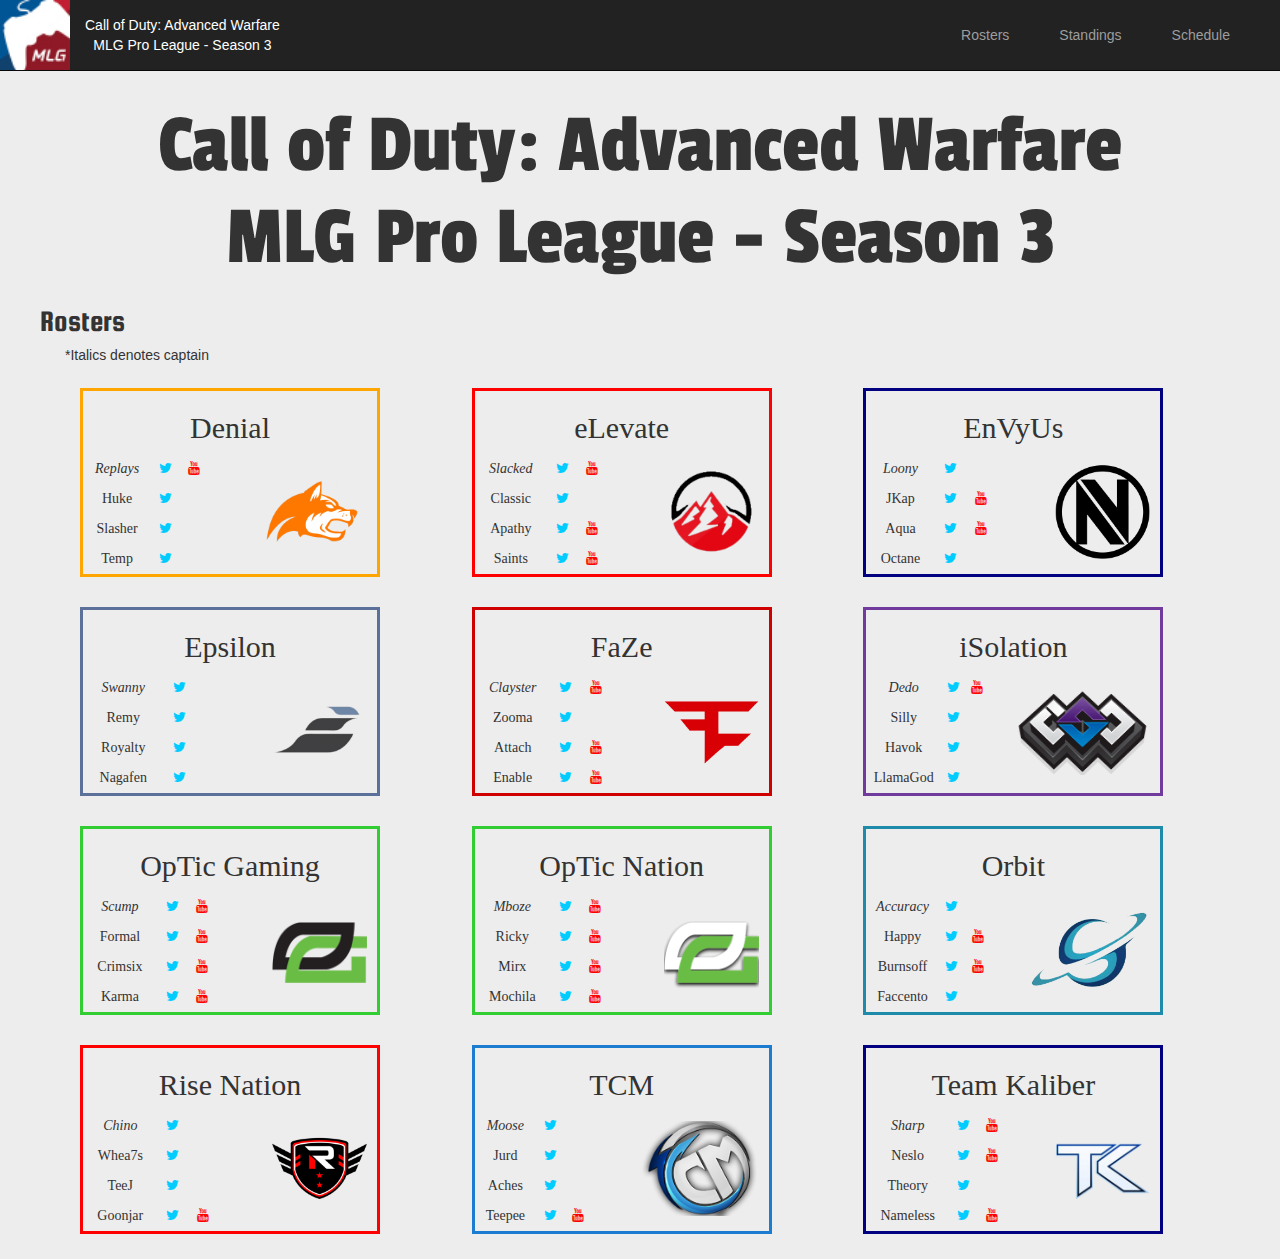
<file: index.html>
<!DOCTYPE html>

<html>

<head>
    <title>MLG Pro League - Season 3</title>
    <link rel="icon" href="favicon.ico">
    <link href='http://fonts.googleapis.com/css?family=Passion+One' rel='stylesheet' type='text/css'>
    <link href='http://fonts.googleapis.com/css?family=Squada+One' rel='stylesheet' type='text/css'>
    <link rel="stylesheet" href="css/bootstrap.css">
    <link rel="stylesheet" href="font-awesome/css/font-awesome.min.css">
    <link type="text/css" rel="stylesheet" href="home.css">
</head>

<body>
    <nav class="navbar navbar-inverse navbar-fixed-top">
        <ul class="nav navbar-nav">
            <li><img src="mlg_logo.jpg">
            </li>
            <li class="navbar-title">Call of Duty: Advanced Warfare
                <br>MLG Pro League - Season 3</li>
        </ul>
        <ul class="nav navbar-nav navbar-right">
            <li><a href="">Rosters</a>
            </li>
            <li><a href="">Standings</a>
            </li>
            <li><a href="">Schedule</a>
            </li>
        </ul>
    </nav>
    <div class="container-fluid">

        <h1>Call of Duty: Advanced Warfare<br>MLG Pro League - Season 3</h1>
        <h2>
            Rosters
        </h2>
        <div class="rosters">

            <h5>*Italics denotes captain</h5>
            <div class="col-xs-4">
                <table class="denial">
                    <th colspan="4">
                        <h2>Denial</h2>
                    </th>
                    <tr>
                        <td>
                            <p><em>Replays</em>
                            </p>
                        </td>
                        <td><a href="https://twitter.com/Denial_Replays"><i class="fa fa-twitter"></i></a>
                        </td>
                        <td><a href="https://www.youtube.com/user/ReplaysYT"><i class="fa fa-youtube"></i></a>
                        </td>
                        <td rowspan="4">
                            <img src="denial_logo.png" />
                        </td>
                    </tr>
                    <tr>
                        <td>
                            <p>Huke</p>
                        </td>
                        <td><a href="https://twitter.com/DenialHuke"><i class="fa fa-twitter"></i></a>
                        </td>
                        
                    </tr>
                    <tr>
                        <td>
                            <p>Slasher</p>
                        </td>
                        <td><a href="https://twitter.com/DenialSlasheR"><i class="fa fa-twitter"></i></a>
                        </td>
                    </tr>
                    <tr>
                        <td>
                            <p>Temp</p>
                        </td>
                        <td><a href="https://twitter.com/DenialTemp"><i class="fa fa-twitter"></i></a>
                        </td>
                        <td>
                        </td>
                    </tr>
                </table>
            </div>

            <div class="col-xs-4">
                <table class="elevate">
                    <th colspan="4">
                        <h2>eLevate</h2>
                    </th>
                    <tr>
                        <td>
                            <p><em>Slacked</em>
                            </p>
                        </td>
                        <td><a href="https://twitter.com/eLevateSlacked"><i class="fa fa-twitter"></i></a>
                        </td>
                        <td><a href="https://www.youtube.com/user/MrSlackedd"><i class="fa fa-youtube"></i></a>
                        </td>
                        <td rowspan="4">
                            <img src="elevate_logo.png" />
                        </td>
                    </tr>
                    <tr>
                        <td>
                            <p>Classic</p>
                        </td>
                        <td><a href="https://twitter.com/eLevateClassic"><i class="fa fa-twitter"></i></a>
                        </td>
                    </tr>
                    <tr>
                        <td>
                            <p>Apathy</p>
                        </td>
                        <td><a href="https://twitter.com/eLevateApathyy"><i class="fa fa-twitter"></i></a>
                        </td>
                        <td><a href="https://www.youtube.com/user/ApathyBZ"><i class="fa fa-youtube"></i></a>
                        </td>
                    </tr>
                    <tr>
                        <td>
                            <p>Saints</p>
                        </td>
                        <td><a href="https://twitter.com/eLevateSaints"><i class="fa fa-twitter"></i></a>
                        </td>
                        <td><a href="https://www.youtube.com/user/SaintsRF95"><i class="fa fa-youtube"></i></a>
                        </td>
                    </tr>
                </table>
            </div>

            <div class="col-xs-4">
                <table class="envy">
                    <th colspan="4">
                        <h2>EnVyUs</h2>
                    </th>
                    <tr>
                        <td>
                            <p><em>Loony</em>
                            </p>
                        </td>
                        <td><a href="https://twitter.com/EnVy_Loony"><i class="fa fa-twitter"></i></a>
                        </td>
                        <td>
                        </td>
                        <td rowspan="4">
                            <img src="envy_logo.png" />
                        </td>
                    </tr>
                    <tr>
                        <td>
                            <p>JKap</p>
                        </td>
                        <td><a href="https://twitter.com/JKap415"><i class="fa fa-twitter"></i></a>
                        </td>
                        <td><a href="https://www.youtube.com/user/JKapYT"><i class="fa fa-youtube"></i></a>
                        </td>
                    </tr>
                    <tr>
                        <td>
                            <p>Aqua</p>
                        </td>
                        <td><a href="https://twitter.com/EnVy_AquA"><i class="fa fa-twitter"></i></a>
                        </td>
                        <td><a href="https://www.youtube.com/user/UCdZpr1JMVMynw5bObR51SUA"><i class="fa fa-youtube"></i></a>
                        </td>
                    </tr>
                    <tr>
                        <td>
                            <p>Octane</p>
                        </td>
                        <td><a href="https://twitter.com/EnVyOctane"><i class="fa fa-twitter"></i></a>
                        </td>
                        <td>
                        </td>
                    </tr>
                </table>
            </div>
            <div class="col-xs-4">
                <table class="epsilon">
                    <th colspan="4">
                        <h2>Epsilon</h2>
                    </th>
                    <tr>
                        <td>
                            <p><em>Swanny</em>
                            </p>
                        </td>
                        <td><a href="https://twitter.com/CallumSwanny"><i class="fa fa-twitter"></i></a>
                        </td>
                        <td>
                        </td>
                        <td rowspan="4">
                            <img src="epsilon_logo.png" />
                        </td>
                    </tr>
                    <tr>
                        <td>
                            <p>Remy</p>
                        </td>
                        <td><a href="https://twitter.com/Epsilon_Remy"><i class="fa fa-twitter"></i></a>
                        </td>
                        <td>
                        </td>
                    </tr>
                    <tr>
                        <td>
                            <p>Royalty</p>
                        </td>
                        <td><a href="https://twitter.com/Epsilon_Royalty"><i class="fa fa-twitter"></i></a>
                        </td>
                        <td>
                        </td>
                    </tr>
                    <tr>
                        <td>
                            <p>Nagafen</p>
                        </td>
                        <td><a href="https://twitter.com/Epsilon_Nagafen"><i class="fa fa-twitter"></i></a>
                        </td>
                        <td>
                        </td>
                    </tr>
                </table>
            </div>

            <div class="col-xs-4">
                <table class="faze">
                    <th colspan="4">
                        <h2>FaZe</h2>
                    </th>
                    <tr>
                        <td>
                            <p><em>Clayster</em>
                            </p>
                        </td>
                        <td><a href="https://twitter.com/Clayster"><i class="fa fa-twitter"></i></a>
                        </td>
                        <td><a href="https://www.youtube.com/user/Clayster"><i class="fa fa-youtube"></i></a>
                        </td>
                        <td rowspan="4">
                            <img src="faze_logo.png" />
                        </td>
                    </tr>
                    <tr>
                        <td>
                            <p>Zooma</p>
                        </td>
                        <td><a href="https://twitter.com/FaZe_ZooMaa"><i class="fa fa-twitter"></i></a>
                        </td>
                        <td>
                        </td>
                    </tr>
                    <tr>
                        <td>
                            <p>Attach</p>
                        </td>
                        <td><a href="https://twitter.com/FaZeAttach"><i class="fa fa-twitter"></i></a>
                        </td>
                        <td><a href="https://www.youtube.com/user/DillonAttach"><i class="fa fa-youtube"></i></a>
                        </td>
                    </tr>
                    <tr>
                        <td>
                            <p>Enable</p>
                        </td>
                        <td><a href="https://twitter.com/enable_"><i class="fa fa-twitter"></i></a>
                        </td>
                        <td><a href="https://www.youtube.com/user/EnableIan"><i class="fa fa-youtube"></i></a>
                        </td>
                    </tr>
                </table>
            </div>

            <div class="col-xs-4">
                <table class="isolation">
                    <th colspan="4">
                        <h2>iSolation</h2>
                    </th>
                    <tr>
                        <td>
                            <p><em>Dedo</em>
                            </p>
                        </td>
                        <td><a href="https://twitter.com/KDedo"><i class="fa fa-twitter"></i></a>
                        </td>
                        <td><a href="https://www.youtube.com/user/DedoKenneth"><i class="fa fa-youtube"></i></a>
                        </td>
                        <td rowspan="4">
                            <img src="isolation_logo.png" />
                        </td>
                    </tr>
                    <tr>
                        <td>
                            <p>Silly</p>
                        </td>
                        <td><a href="https://twitter.com/206SiLLY"><i class="fa fa-twitter"></i></a>
                        </td>
                        <td>
                        </td>
                    </tr>
                    <tr>
                        <td>
                            <p>Havok</p>
                        </td>
                        <td><a href="https://twitter.com/iSo_Havokk"><i class="fa fa-twitter"></i></a>
                        </td>
                        <td>
                        </td>
                    </tr>
                    <tr>
                        <td>
                            <p>LlamaGod</p>
                        </td>
                        <td><a href="https://twitter.com/iSo_LlamaGod"><i class="fa fa-twitter"></i></a>
                        </td>
                        <td>
                        </td>
                    </tr>
                </table>
            </div>
            <div class="col-xs-4">
                <table class="optic">
                    <th colspan="4">
                        <h2>OpTic Gaming</h2>
                    </th>
                    <tr>
                        <td>
                            <p><em>Scump</em>
                            </p>
                        </td>
                        <td><a href="https://twitter.com/OpTic_Scumper"><i class="fa fa-twitter"></i></a>
                        </td>
                        <td><a href="https://www.youtube.com/user/Scumperjumper"><i class="fa fa-youtube"></i></a>
                        </td>
                        <td rowspan="4">
                            <img src="optic_gaming_logo.png" />
                        </td>
                    </tr>
                    <tr>
                        <td>
                            <p>Formal</p>
                        </td>
                        <td><a href="https://twitter.com/OpTic_FormaL"><i class="fa fa-twitter"></i></a>
                        </td>
                        <td><a href="https://www.youtube.com/user/FormaLCoD"><i class="fa fa-youtube"></i></a>
                        </td>
                    </tr>
                    <tr>
                        <td>
                            <p>Crimsix</p>
                        </td>
                        <td><a href="https://twitter.com/OpTic_Crimsix"><i class="fa fa-twitter"></i></a>
                        </td>
                        <td><a href="https://www.youtube.com/user/Crimsixian"><i class="fa fa-youtube"></i></a>
                        </td>
                    </tr>
                    <tr>
                        <td>
                            <p>Karma</p>
                        </td>
                        <td><a href="https://twitter.com/OpTic_DKarma"><i class="fa fa-twitter"></i></a>
                        </td>
                        <td><a href="https://www.youtube.com/user/karmaisbos"><i class="fa fa-youtube"></i></a>
                        </td>
                    </tr>
                </table>
            </div>

            <div class="col-xs-4">
                <table class="optic">
                    <th colspan="4">
                        <h2>OpTic Nation</h2>
                    </th>
                    <tr>
                        <td>
                            <p><em>Mboze</em>
                            </p>
                        </td>
                        <td><a href="https://twitter.com/OpTic_MBoZe"><i class="fa fa-twitter"></i></a>
                        </td>
                        <td><a href="https://www.youtube.com/user/MBoZeYT"><i class="fa fa-youtube"></i></a>
                        </td>
                        <td rowspan="4">
                            <img src="optic_nation_logo.png" />
                        </td>
                    </tr>
                    <tr>
                        <td>
                            <p>Ricky</p>
                        </td>
                        <td><a href="https://twitter.com/OpTic_Rickay"><i class="fa fa-twitter"></i></a>
                        </td>
                        <td><a href="https://www.youtube.com/user/RickStacy415"><i class="fa fa-youtube"></i></a>
                        </td>
                    </tr>
                    <tr>
                        <td>
                            <p>Mirx</p>
                        </td>
                        <td><a href="https://twitter.com/OpTic_MiRx"><i class="fa fa-twitter"></i></a>
                        </td>
                        <td><a href="https://www.youtube.com/user/Therealmirx "><i class="fa fa-youtube"></i></a>
                        </td>
                    </tr>
                    <tr>
                        <td>
                            <p>Mochila</p>
                        </td>
                        <td><a href="https://twitter.com/OpTic_Mochila"><i class="fa fa-twitter"></i></a>
                        </td>
                        <td><a href="https://www.youtube.com/user/MLGMochila "><i class="fa fa-youtube"></i></a>
                        </td>
                    </tr>
                </table>
            </div>

            <div class="col-xs-4">
                <table class="orbit">
                    <th colspan="4">
                        <h2>Orbit</h2>
                    </th>
                    <tr>
                        <td>
                            <p><em>Accuracy</em>
                            </p>
                        </td>
                        <td><a href="https://twitter.com/Orbit_Accuracy"><i class="fa fa-twitter"></i></a>
                        </td>
                        <td>
                        </td>
                        <td rowspan="4">
                            <img src="orbit_logo.png" />
                        </td>
                    </tr>
                    <tr>
                        <td>
                            <p>Happy</p>
                        </td>
                        <td><a href="https://twitter.com/Orbit_happy"><i class="fa fa-twitter"></i></a>
                        </td>
                        <td><a href="https://www.youtube.com/user/HappyHours101"><i class="fa fa-youtube"></i></a>
                        </td>
                    </tr>
                    <tr>
                        <td>
                            <p>Burnsoff</p>
                        </td>
                        <td><a href="https://twitter.com/Orbit_BURNS"><i class="fa fa-twitter"></i></a>
                        </td>
                        <td><a href="https://www.youtube.com/user/Burnsofftv"><i class="fa fa-youtube"></i></a>
                        </td>
                    </tr>
                    <tr>
                        <td>
                            <p>Faccento</p>
                        </td>
                        <td><a href="https://twitter.com/Orbit_Faccento"><i class="fa fa-twitter"></i></a>
                        </td>
                        <td>
                        </td>
                    </tr>
                </table>
            </div>
            <div class="col-xs-4">
                <table class="rise Nation">
                    <th colspan="4">
                        <h2>Rise Nation</h2>
                    </th>
                    <tr>
                        <td>
                            <p><em>Chino</em>
                            </p>
                        </td>
                        <td><a href="https://twitter.com/RiseChino"><i class="fa fa-twitter"></i></a>
                        </td>
                        <td>
                        </td>
                        <td rowspan="4">
                            <img src="rise_logo.png" />
                        </td>
                    </tr>
                    <tr>
                        <td>
                            <p>Whea7s</p>
                        </td>
                        <td><a href="https://twitter.com/RiseWhea7sus"><i class="fa fa-twitter"></i></a>
                        </td>
                        <td>
                        </td>
                    </tr>
                    <tr>
                        <td>
                            <p>TeeJ</p>
                        </td>
                        <td><a href="https://twitter.com/RiseTJHaly"><i class="fa fa-twitter"></i></a>
                        </td>
                        <td>
                        </td>
                    </tr>
                    <tr>
                        <td>
                            <p>Goonjar</p>
                        </td>
                        <td><a href="https://twitter.com/Goonjar"><i class="fa fa-twitter"></i></a>
                        </td>
                        <td><a href="https://www.youtube.com/user/Goooonjar"><i class="fa fa-youtube"></i></a>
                        </td>
                    </tr>
                </table>
            </div>

            <div class="col-xs-4">
                <table class="tcm">
                    <th colspan="4">
                        <h2>TCM</h2>
                    </th>
                    <tr>
                        <td>
                            <p><em>Moose</em>
                            </p>
                        </td>
                        <td><a href="https://twitter.com/TCM_Moose"><i class="fa fa-twitter"></i></a>
                        </td>
                        <td>
                        </td>
                        <td rowspan="4">
                            <img src="tcm_logo.png" />
                        </td>
                    </tr>
                    <tr>
                        <td>
                            <p>Jurd</p>
                        </td>
                        <td><a href="https://twitter.com/TCM_Jurd"><i class="fa fa-twitter"></i></a>
                        </td>
                        <td>
                        </td>
                    </tr>
                    <tr>
                        <td>
                            <p>Aches</p>
                        </td>
                        <td><a href="https://twitter.com/TCM_ACHES"><i class="fa fa-twitter"></i></a>
                        </td>
                        <td>
                        </td>
                    </tr>
                    <tr>
                        <td>
                            <p>Teepee</p>
                        </td>
                        <td><a href="https://twitter.com/TCM_TeePee"><i class="fa fa-twitter"></i></a>
                        </td>
                        <td><a href="https://www.youtube.com/user/TeePeeCoD"><i class="fa fa-youtube"></i></a>
                        </td>
                    </tr>
                </table>
            </div>

            <div class="col-xs-4">
                <table class="tk">
                    <th colspan="4">
                        <h2>Team Kaliber</h2>
                    </th>
                    <tr>
                        <td>
                            <p><em>Sharp</em>
                            </p>
                        </td>
                        <td><a href="https://twitter.com/Sharp_tK"><i class="fa fa-twitter"></i></a>
                        </td>
                        <td><a href="https://www.youtube.com/user/TheSharptube"><i class="fa fa-youtube"></i></a>
                        </td>
                        <td rowspan="4">
                            <img src="team_kaliber_logo.png" />
                        </td>
                    </tr>
                    <tr>
                        <td>
                            <p>Neslo</p>
                        </td>
                        <td><a href="https://twitter.com/Neslo"><i class="fa fa-twitter"></i></a>
                        </td>
                        <td><a href="https://www.youtube.com/user/IamNeslo"><i class="fa fa-youtube"></i></a>
                        </td>
                    </tr>
                    <tr>
                        <td>
                            <p>Theory</p>
                        </td>
                        <td><a href="https://twitter.com/Theory_tK"><i class="fa fa-twitter"></i></a>
                        </td>
                        <td>
                        </td>
                    </tr>
                    <tr>
                        <td>
                            <p>Nameless</p>
                        </td>
                        <td><a href="https://twitter.com/NAMELESS"><i class="fa fa-twitter"></i></a>
                        </td>
                        <td><a href="https://www.youtube.com/user/OGNameLeSs"><i class="fa fa-youtube"></i></a>
                        </td>
                    </tr>
                </table>
            </div>
        </div>
    </div>
</body>

</html>
</file>
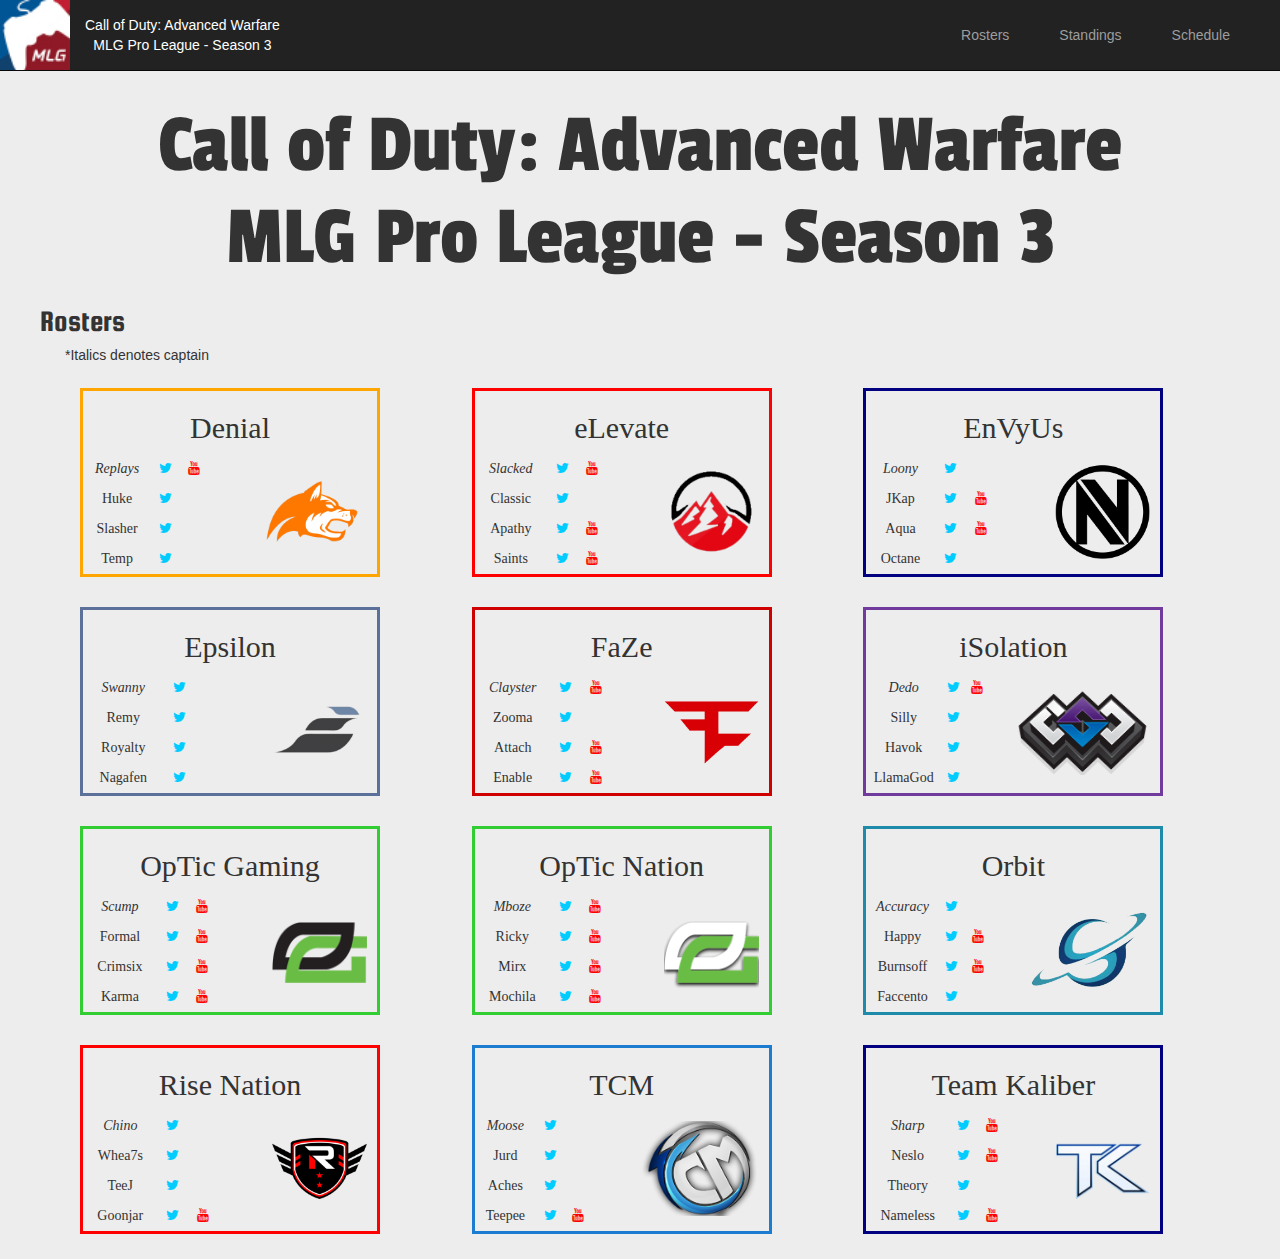
<file: rosters.html>
<!DOCTYPE html>

<html>

<head>
    <title>MLG Pro League - Season 3</title>
    <link rel="icon" href="favicon.ico">
    <link href='http://fonts.googleapis.com/css?family=Passion+One' rel='stylesheet' type='text/css'>
    <link href='http://fonts.googleapis.com/css?family=Squada+One' rel='stylesheet' type='text/css'>
    <link rel="stylesheet" href="css/bootstrap.css">
    <link rel="stylesheet" href="font-awesome/css/font-awesome.min.css">
    <link type="text/css" rel="stylesheet" href="home.css">
</head>

<body>
    <nav class="navbar navbar-inverse navbar-fixed-top">
        <ul class="nav navbar-nav">
            <li><img src="mlg_logo.jpg">
            </li>
            <li class="navbar-title">Call of Duty: Advanced Warfare
                <br>MLG Pro League - Season 3</li>
        </ul>
        <ul class="nav navbar-nav navbar-right">
            <li><a href="">Rosters</a>
            </li>
            <li><a href="">Standings</a>
            </li>
            <li><a href="">Schedule</a>
            </li>
        </ul>
    </nav>
    <div class="container-fluid">

        <h1>Call of Duty: Advanced Warfare<br>MLG Pro League - Season 3</h1>
        <h2>
            Rosters
        </h2>
        <div class="rosters">

            <h5>*Italics denotes captain</h5>
            <div class="col-xs-4">
                <table class="denial">
                    <th colspan="4">
                        <h2>Denial</h2>
                    </th>
                    <tr>
                        <td>
                            <p><em>Replays</em>
                            </p>
                        </td>
                        <td><a href="https://twitter.com/Denial_Replays"><i class="fa fa-twitter"></i></a>
                        </td>
                        <td><a href="https://www.youtube.com/user/ReplaysYT"><i class="fa fa-youtube"></i></a>
                        </td>
                        <td rowspan="4">
                            <img src="denial_logo.png" />
                        </td>
                    </tr>
                    <tr>
                        <td>
                            <p>Huke</p>
                        </td>
                        <td><a href="https://twitter.com/DenialHuke"><i class="fa fa-twitter"></i></a>
                        </td>
                        
                    </tr>
                    <tr>
                        <td>
                            <p>Slasher</p>
                        </td>
                        <td><a href="https://twitter.com/DenialSlasheR"><i class="fa fa-twitter"></i></a>
                        </td>
                    </tr>
                    <tr>
                        <td>
                            <p>Temp</p>
                        </td>
                        <td><a href="https://twitter.com/DenialTemp"><i class="fa fa-twitter"></i></a>
                        </td>
                        <td>
                        </td>
                    </tr>
                </table>
            </div>

            <div class="col-xs-4">
                <table class="elevate">
                    <th colspan="4">
                        <h2>eLevate</h2>
                    </th>
                    <tr>
                        <td>
                            <p><em>Slacked</em>
                            </p>
                        </td>
                        <td><a href="https://twitter.com/eLevateSlacked"><i class="fa fa-twitter"></i></a>
                        </td>
                        <td><a href="https://www.youtube.com/user/MrSlackedd"><i class="fa fa-youtube"></i></a>
                        </td>
                        <td rowspan="4">
                            <img src="elevate_logo.png" />
                        </td>
                    </tr>
                    <tr>
                        <td>
                            <p>Classic</p>
                        </td>
                        <td><a href="https://twitter.com/eLevateClassic"><i class="fa fa-twitter"></i></a>
                        </td>
                    </tr>
                    <tr>
                        <td>
                            <p>Apathy</p>
                        </td>
                        <td><a href="https://twitter.com/eLevateApathyy"><i class="fa fa-twitter"></i></a>
                        </td>
                        <td><a href="https://www.youtube.com/user/ApathyBZ"><i class="fa fa-youtube"></i></a>
                        </td>
                    </tr>
                    <tr>
                        <td>
                            <p>Saints</p>
                        </td>
                        <td><a href="https://twitter.com/eLevateSaints"><i class="fa fa-twitter"></i></a>
                        </td>
                        <td><a href="https://www.youtube.com/user/SaintsRF95"><i class="fa fa-youtube"></i></a>
                        </td>
                    </tr>
                </table>
            </div>

            <div class="col-xs-4">
                <table class="envy">
                    <th colspan="4">
                        <h2>EnVyUs</h2>
                    </th>
                    <tr>
                        <td>
                            <p><em>Loony</em>
                            </p>
                        </td>
                        <td><a href="https://twitter.com/EnVy_Loony"><i class="fa fa-twitter"></i></a>
                        </td>
                        <td>
                        </td>
                        <td rowspan="4">
                            <img src="envy_logo.png" />
                        </td>
                    </tr>
                    <tr>
                        <td>
                            <p>JKap</p>
                        </td>
                        <td><a href="https://twitter.com/JKap415"><i class="fa fa-twitter"></i></a>
                        </td>
                        <td><a href="https://www.youtube.com/user/JKapYT"><i class="fa fa-youtube"></i></a>
                        </td>
                    </tr>
                    <tr>
                        <td>
                            <p>Aqua</p>
                        </td>
                        <td><a href="https://twitter.com/EnVy_AquA"><i class="fa fa-twitter"></i></a>
                        </td>
                        <td><a href="https://www.youtube.com/user/UCdZpr1JMVMynw5bObR51SUA"><i class="fa fa-youtube"></i></a>
                        </td>
                    </tr>
                    <tr>
                        <td>
                            <p>Octane</p>
                        </td>
                        <td><a href="https://twitter.com/EnVyOctane"><i class="fa fa-twitter"></i></a>
                        </td>
                        <td>
                        </td>
                    </tr>
                </table>
            </div>
            <div class="col-xs-4">
                <table class="epsilon">
                    <th colspan="4">
                        <h2>Epsilon</h2>
                    </th>
                    <tr>
                        <td>
                            <p><em>Swanny</em>
                            </p>
                        </td>
                        <td><a href="https://twitter.com/CallumSwanny"><i class="fa fa-twitter"></i></a>
                        </td>
                        <td>
                        </td>
                        <td rowspan="4">
                            <img src="epsilon_logo.png" />
                        </td>
                    </tr>
                    <tr>
                        <td>
                            <p>Remy</p>
                        </td>
                        <td><a href="https://twitter.com/Epsilon_Remy"><i class="fa fa-twitter"></i></a>
                        </td>
                        <td>
                        </td>
                    </tr>
                    <tr>
                        <td>
                            <p>Royalty</p>
                        </td>
                        <td><a href="https://twitter.com/Epsilon_Royalty"><i class="fa fa-twitter"></i></a>
                        </td>
                        <td>
                        </td>
                    </tr>
                    <tr>
                        <td>
                            <p>Nagafen</p>
                        </td>
                        <td><a href="https://twitter.com/Epsilon_Nagafen"><i class="fa fa-twitter"></i></a>
                        </td>
                        <td>
                        </td>
                    </tr>
                </table>
            </div>

            <div class="col-xs-4">
                <table class="faze">
                    <th colspan="4">
                        <h2>FaZe</h2>
                    </th>
                    <tr>
                        <td>
                            <p><em>Clayster</em>
                            </p>
                        </td>
                        <td><a href="https://twitter.com/Clayster"><i class="fa fa-twitter"></i></a>
                        </td>
                        <td><a href="https://www.youtube.com/user/Clayster"><i class="fa fa-youtube"></i></a>
                        </td>
                        <td rowspan="4">
                            <img src="faze_logo.png" />
                        </td>
                    </tr>
                    <tr>
                        <td>
                            <p>Zooma</p>
                        </td>
                        <td><a href="https://twitter.com/FaZe_ZooMaa"><i class="fa fa-twitter"></i></a>
                        </td>
                        <td>
                        </td>
                    </tr>
                    <tr>
                        <td>
                            <p>Attach</p>
                        </td>
                        <td><a href="https://twitter.com/FaZeAttach"><i class="fa fa-twitter"></i></a>
                        </td>
                        <td><a href="https://www.youtube.com/user/DillonAttach"><i class="fa fa-youtube"></i></a>
                        </td>
                    </tr>
                    <tr>
                        <td>
                            <p>Enable</p>
                        </td>
                        <td><a href="https://twitter.com/enable_"><i class="fa fa-twitter"></i></a>
                        </td>
                        <td><a href="https://www.youtube.com/user/EnableIan"><i class="fa fa-youtube"></i></a>
                        </td>
                    </tr>
                </table>
            </div>

            <div class="col-xs-4">
                <table class="isolation">
                    <th colspan="4">
                        <h2>iSolation</h2>
                    </th>
                    <tr>
                        <td>
                            <p><em>Dedo</em>
                            </p>
                        </td>
                        <td><a href="https://twitter.com/KDedo"><i class="fa fa-twitter"></i></a>
                        </td>
                        <td><a href="https://www.youtube.com/user/DedoKenneth"><i class="fa fa-youtube"></i></a>
                        </td>
                        <td rowspan="4">
                            <img src="isolation_logo.png" />
                        </td>
                    </tr>
                    <tr>
                        <td>
                            <p>Silly</p>
                        </td>
                        <td><a href="https://twitter.com/206SiLLY"><i class="fa fa-twitter"></i></a>
                        </td>
                        <td>
                        </td>
                    </tr>
                    <tr>
                        <td>
                            <p>Havok</p>
                        </td>
                        <td><a href="https://twitter.com/iSo_Havokk"><i class="fa fa-twitter"></i></a>
                        </td>
                        <td>
                        </td>
                    </tr>
                    <tr>
                        <td>
                            <p>LlamaGod</p>
                        </td>
                        <td><a href="https://twitter.com/iSo_LlamaGod"><i class="fa fa-twitter"></i></a>
                        </td>
                        <td>
                        </td>
                    </tr>
                </table>
            </div>
            <div class="col-xs-4">
                <table class="optic">
                    <th colspan="4">
                        <h2>OpTic Gaming</h2>
                    </th>
                    <tr>
                        <td>
                            <p><em>Scump</em>
                            </p>
                        </td>
                        <td><a href="https://twitter.com/OpTic_Scumper"><i class="fa fa-twitter"></i></a>
                        </td>
                        <td><a href="https://www.youtube.com/user/Scumperjumper"><i class="fa fa-youtube"></i></a>
                        </td>
                        <td rowspan="4">
                            <img src="optic_gaming_logo.png" />
                        </td>
                    </tr>
                    <tr>
                        <td>
                            <p>Formal</p>
                        </td>
                        <td><a href="https://twitter.com/OpTic_FormaL"><i class="fa fa-twitter"></i></a>
                        </td>
                        <td><a href="https://www.youtube.com/user/FormaLCoD"><i class="fa fa-youtube"></i></a>
                        </td>
                    </tr>
                    <tr>
                        <td>
                            <p>Crimsix</p>
                        </td>
                        <td><a href="https://twitter.com/OpTic_Crimsix"><i class="fa fa-twitter"></i></a>
                        </td>
                        <td><a href="https://www.youtube.com/user/Crimsixian"><i class="fa fa-youtube"></i></a>
                        </td>
                    </tr>
                    <tr>
                        <td>
                            <p>Karma</p>
                        </td>
                        <td><a href="https://twitter.com/OpTic_DKarma"><i class="fa fa-twitter"></i></a>
                        </td>
                        <td><a href="https://www.youtube.com/user/karmaisbos"><i class="fa fa-youtube"></i></a>
                        </td>
                    </tr>
                </table>
            </div>

            <div class="col-xs-4">
                <table class="optic">
                    <th colspan="4">
                        <h2>OpTic Nation</h2>
                    </th>
                    <tr>
                        <td>
                            <p><em>Mboze</em>
                            </p>
                        </td>
                        <td><a href="https://twitter.com/OpTic_MBoZe"><i class="fa fa-twitter"></i></a>
                        </td>
                        <td><a href="https://www.youtube.com/user/MBoZeYT"><i class="fa fa-youtube"></i></a>
                        </td>
                        <td rowspan="4">
                            <img src="optic_nation_logo.png" />
                        </td>
                    </tr>
                    <tr>
                        <td>
                            <p>Ricky</p>
                        </td>
                        <td><a href="https://twitter.com/OpTic_Rickay"><i class="fa fa-twitter"></i></a>
                        </td>
                        <td><a href="https://www.youtube.com/user/RickStacy415"><i class="fa fa-youtube"></i></a>
                        </td>
                    </tr>
                    <tr>
                        <td>
                            <p>Mirx</p>
                        </td>
                        <td><a href="https://twitter.com/OpTic_MiRx"><i class="fa fa-twitter"></i></a>
                        </td>
                        <td><a href="https://www.youtube.com/user/Therealmirx "><i class="fa fa-youtube"></i></a>
                        </td>
                    </tr>
                    <tr>
                        <td>
                            <p>Mochila</p>
                        </td>
                        <td><a href="https://twitter.com/OpTic_Mochila"><i class="fa fa-twitter"></i></a>
                        </td>
                        <td><a href="https://www.youtube.com/user/MLGMochila "><i class="fa fa-youtube"></i></a>
                        </td>
                    </tr>
                </table>
            </div>

            <div class="col-xs-4">
                <table class="orbit">
                    <th colspan="4">
                        <h2>Orbit</h2>
                    </th>
                    <tr>
                        <td>
                            <p><em>Accuracy</em>
                            </p>
                        </td>
                        <td><a href="https://twitter.com/Orbit_Accuracy"><i class="fa fa-twitter"></i></a>
                        </td>
                        <td>
                        </td>
                        <td rowspan="4">
                            <img src="orbit_logo.png" />
                        </td>
                    </tr>
                    <tr>
                        <td>
                            <p>Happy</p>
                        </td>
                        <td><a href="https://twitter.com/Orbit_happy"><i class="fa fa-twitter"></i></a>
                        </td>
                        <td><a href="https://www.youtube.com/user/HappyHours101"><i class="fa fa-youtube"></i></a>
                        </td>
                    </tr>
                    <tr>
                        <td>
                            <p>Burnsoff</p>
                        </td>
                        <td><a href="https://twitter.com/Orbit_BURNS"><i class="fa fa-twitter"></i></a>
                        </td>
                        <td><a href="https://www.youtube.com/user/Burnsofftv"><i class="fa fa-youtube"></i></a>
                        </td>
                    </tr>
                    <tr>
                        <td>
                            <p>Faccento</p>
                        </td>
                        <td><a href="https://twitter.com/Orbit_Faccento"><i class="fa fa-twitter"></i></a>
                        </td>
                        <td>
                        </td>
                    </tr>
                </table>
            </div>
            <div class="col-xs-4">
                <table class="rise Nation">
                    <th colspan="4">
                        <h2>Rise Nation</h2>
                    </th>
                    <tr>
                        <td>
                            <p><em>Chino</em>
                            </p>
                        </td>
                        <td><a href="https://twitter.com/RiseChino"><i class="fa fa-twitter"></i></a>
                        </td>
                        <td>
                        </td>
                        <td rowspan="4">
                            <img src="rise_logo.png" />
                        </td>
                    </tr>
                    <tr>
                        <td>
                            <p>Whea7s</p>
                        </td>
                        <td><a href="https://twitter.com/RiseWhea7sus"><i class="fa fa-twitter"></i></a>
                        </td>
                        <td>
                        </td>
                    </tr>
                    <tr>
                        <td>
                            <p>TeeJ</p>
                        </td>
                        <td><a href="https://twitter.com/RiseTJHaly"><i class="fa fa-twitter"></i></a>
                        </td>
                        <td>
                        </td>
                    </tr>
                    <tr>
                        <td>
                            <p>Goonjar</p>
                        </td>
                        <td><a href="https://twitter.com/Goonjar"><i class="fa fa-twitter"></i></a>
                        </td>
                        <td><a href="https://www.youtube.com/user/Goooonjar"><i class="fa fa-youtube"></i></a>
                        </td>
                    </tr>
                </table>
            </div>

            <div class="col-xs-4">
                <table class="tcm">
                    <th colspan="4">
                        <h2>TCM</h2>
                    </th>
                    <tr>
                        <td>
                            <p><em>Moose</em>
                            </p>
                        </td>
                        <td><a href="https://twitter.com/TCM_Moose"><i class="fa fa-twitter"></i></a>
                        </td>
                        <td>
                        </td>
                        <td rowspan="4">
                            <img src="tcm_logo.png" />
                        </td>
                    </tr>
                    <tr>
                        <td>
                            <p>Jurd</p>
                        </td>
                        <td><a href="https://twitter.com/TCM_Jurd"><i class="fa fa-twitter"></i></a>
                        </td>
                        <td>
                        </td>
                    </tr>
                    <tr>
                        <td>
                            <p>Aches</p>
                        </td>
                        <td><a href="https://twitter.com/TCM_ACHES"><i class="fa fa-twitter"></i></a>
                        </td>
                        <td>
                        </td>
                    </tr>
                    <tr>
                        <td>
                            <p>Teepee</p>
                        </td>
                        <td><a href="https://twitter.com/TCM_TeePee"><i class="fa fa-twitter"></i></a>
                        </td>
                        <td><a href="https://www.youtube.com/user/TeePeeCoD"><i class="fa fa-youtube"></i></a>
                        </td>
                    </tr>
                </table>
            </div>

            <div class="col-xs-4">
                <table class="tk">
                    <th colspan="4">
                        <h2>Team Kaliber</h2>
                    </th>
                    <tr>
                        <td>
                            <p><em>Sharp</em>
                            </p>
                        </td>
                        <td><a href="https://twitter.com/Sharp_tK"><i class="fa fa-twitter"></i></a>
                        </td>
                        <td><a href="https://www.youtube.com/user/TheSharptube"><i class="fa fa-youtube"></i></a>
                        </td>
                        <td rowspan="4">
                            <img src="team_kaliber_logo.png" />
                        </td>
                    </tr>
                    <tr>
                        <td>
                            <p>Neslo</p>
                        </td>
                        <td><a href="https://twitter.com/Neslo"><i class="fa fa-twitter"></i></a>
                        </td>
                        <td><a href="https://www.youtube.com/user/IamNeslo"><i class="fa fa-youtube"></i></a>
                        </td>
                    </tr>
                    <tr>
                        <td>
                            <p>Theory</p>
                        </td>
                        <td><a href="https://twitter.com/Theory_tK"><i class="fa fa-twitter"></i></a>
                        </td>
                        <td>
                        </td>
                    </tr>
                    <tr>
                        <td>
                            <p>Nameless</p>
                        </td>
                        <td><a href="https://twitter.com/NAMELESS"><i class="fa fa-twitter"></i></a>
                        </td>
                        <td><a href="https://www.youtube.com/user/OGNameLeSs"><i class="fa fa-youtube"></i></a>
                        </td>
                    </tr>
                </table>
            </div>
        </div>
    </div>
</body>

</html>
</file>
<file: home.css>
/* line 2, /Users/shawnrobin/Desktop/MLG Season 3/home.scss */
html body {
  background-color: #ededed;
  width: 100%;
  margin: 80px 0 0 0;
  padding: 0 25px 10px 25px; }
  /* line 7, /Users/shawnrobin/Desktop/MLG Season 3/home.scss */
  html body h1 {
    font-family: 'Passion One', cursive;
    text-align: center;
    font-size: 84px;
    margin-bottom: 0; }
  /* line 13, /Users/shawnrobin/Desktop/MLG Season 3/home.scss */
  html body h2 {
    font-family: 'Squada One', cursive; }
  /* line 17, /Users/shawnrobin/Desktop/MLG Season 3/home.scss */
  html body td, html body p {
    text-align: center; }
  /* line 20, /Users/shawnrobin/Desktop/MLG Season 3/home.scss */
  html body .navbar {
    position: fixed;
    padding-right: 25px; }
    /* line 23, /Users/shawnrobin/Desktop/MLG Season 3/home.scss */
    html body .navbar ul {
      list-style-type: none;
      margin: 0;
      padding: 0;
      overflow: hidden; }
    /* line 29, /Users/shawnrobin/Desktop/MLG Season 3/home.scss */
    html body .navbar img {
      height: 70px;
      float: left; }
    /* line 33, /Users/shawnrobin/Desktop/MLG Season 3/home.scss */
    html body .navbar .navbar-right li a {
      padding: 25px 25px 25px 25px; }
  /* line 37, /Users/shawnrobin/Desktop/MLG Season 3/home.scss */
  html body .navbar-title {
    padding: 15px 15px 15px 15px;
    color: #ffffff;
    text-align: center; }
  /* line 42, /Users/shawnrobin/Desktop/MLG Season 3/home.scss */
  html body .col-xs-4 {
    min-width: 330px;
    position: relative;
    padding-top: 15px;
    padding-bottom: 15px; }
  /* line 48, /Users/shawnrobin/Desktop/MLG Season 3/home.scss */
  html body .rosters {
    padding-left: 25px; }
    /* line 50, /Users/shawnrobin/Desktop/MLG Season 3/home.scss */
    html body .rosters table {
      width: 100%;
      max-width: 300px;
      font-family: Tahoma; }
      /* line 54, /Users/shawnrobin/Desktop/MLG Season 3/home.scss */
      html body .rosters table h2 {
        font-family: inherit;
        text-align: center; }
      /* line 58, /Users/shawnrobin/Desktop/MLG Season 3/home.scss */
      html body .rosters table td {
        padding: 5px; }
      /* line 61, /Users/shawnrobin/Desktop/MLG Season 3/home.scss */
      html body .rosters table img {
        float: right;
        max-height: 100px;
        max-width: 150px;
        min-width: 60px;
        padding: 0 5px 5px 10px; }
      /* line 68, /Users/shawnrobin/Desktop/MLG Season 3/home.scss */
      html body .rosters table p {
        margin-bottom: 0; }
  /* line 73, /Users/shawnrobin/Desktop/MLG Season 3/home.scss */
  html body .denial {
    border: 3px solid orange; }
  /* line 77, /Users/shawnrobin/Desktop/MLG Season 3/home.scss */
  html body .elevate, html body .rise {
    border: 3px solid red; }
  /* line 81, /Users/shawnrobin/Desktop/MLG Season 3/home.scss */
  html body .envy, html body .tk {
    border: 3px solid navy; }
  /* line 84, /Users/shawnrobin/Desktop/MLG Season 3/home.scss */
  html body .epsilon {
    border: 3px solid #5b7199; }
  /* line 87, /Users/shawnrobin/Desktop/MLG Season 3/home.scss */
  html body .faze {
    border: 3px solid #cf0000; }
  /* line 90, /Users/shawnrobin/Desktop/MLG Season 3/home.scss */
  html body .isolation {
    border: 3px solid #703b9d; }
  /* line 93, /Users/shawnrobin/Desktop/MLG Season 3/home.scss */
  html body .optic {
    border: 3px solid limegreen; }
  /* line 96, /Users/shawnrobin/Desktop/MLG Season 3/home.scss */
  html body .orbit {
    border: 3px solid #1e8baa; }
  /* line 99, /Users/shawnrobin/Desktop/MLG Season 3/home.scss */
  html body .tcm {
    border: 3px solid #1c7ccf; }
  /* line 102, /Users/shawnrobin/Desktop/MLG Season 3/home.scss */
  html body .standings {
    padding-left: 25px; }

/*# sourceMappingURL=home.css.map */
</file>
